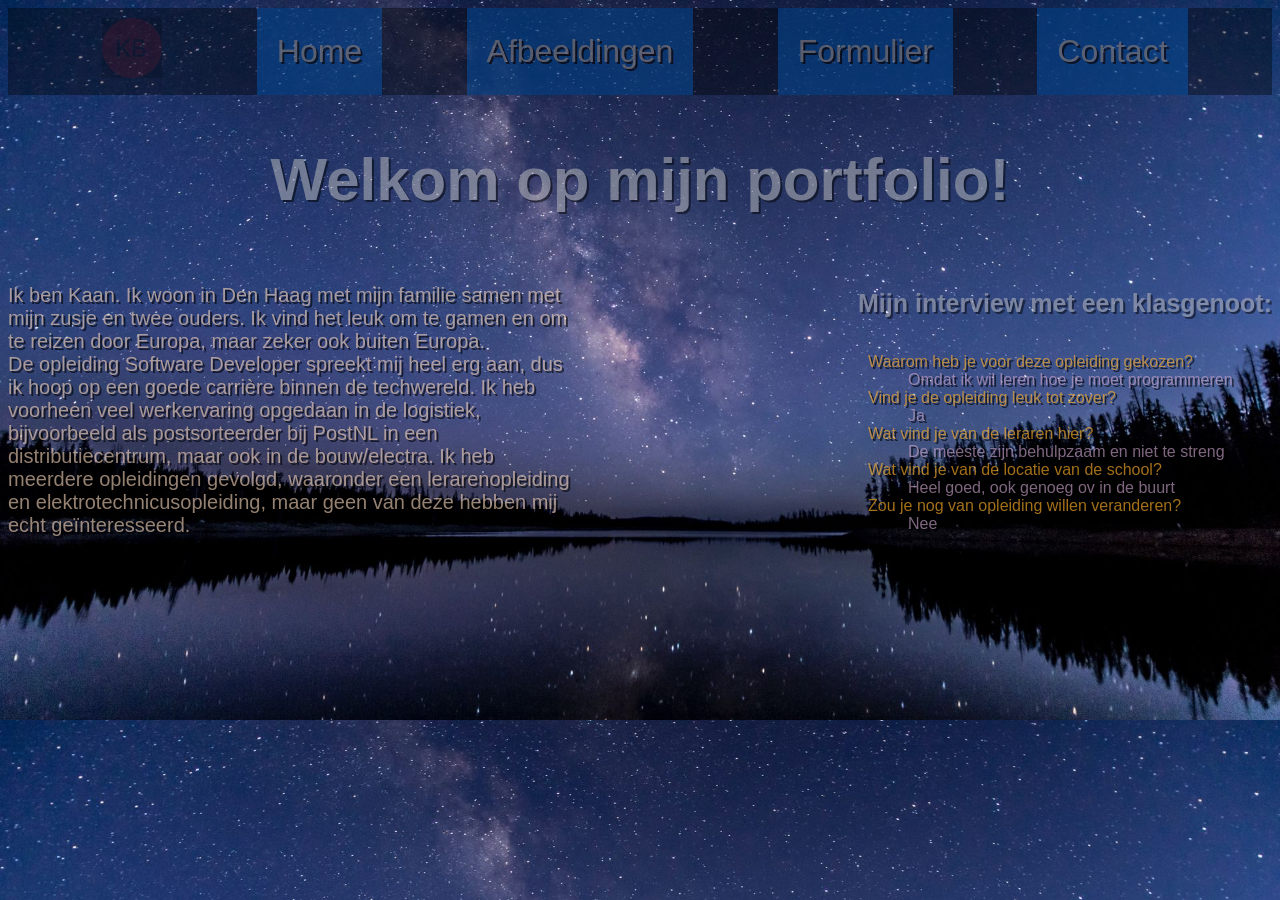
<file: index.html>
<!DOCTYPE html>
<html lang="en">

<head>
    <meta charset="UTF-8">
    <meta name="viewport" content="width=device-width, initial-scale=1.0">
    <link rel="stylesheet" href="style_index.css">
    <title>Portfolio</title>
</head>

<body>
    <header>
        <nav class="nav-container">
            <img src="images/logo.png" alt="Logo van een rode planeet met KB erop">
            <a class="nav-links" href="index.html">Home</a>
            <a class="nav-links" href="images.html">Afbeeldingen</a>
            <a class="nav-links" href="form.html">Formulier</a>
            <a class="nav-links" href="contact.html">Contact</a>
        </nav>
    </header>
    <main>
        <h2>Welkom op mijn portfolio!</h2>
        <section class="section-container">
            <p>
                Ik ben Kaan. Ik woon in Den Haag met
                mijn familie samen met mijn
                zusje en twee ouders. Ik vind het leuk
                om te gamen en om te reizen
                door Europa, maar zeker ook buiten Europa. <br>
                De opleiding Software Developer spreekt mij
                heel erg aan, dus ik hoop op een goede
                carrière binnen de techwereld. Ik heb voorheen
                veel werkervaring opgedaan in de logistiek,
                bijvoorbeeld als postsorteerder bij PostNL in een
                distributiecentrum, maar ook in
                de bouw/electra. Ik heb meerdere opleidingen
                gevolgd, waaronder een lerarenopleiding en
                elektrotechnicusopleiding, maar geen van deze
                hebben mij echt geïnteresseerd.
            </p>
            <div class="interview-container">
                <h3>Mijn interview met een klasgenoot:</h3>
                <dl>
                    <dt>Waarom heb je voor deze opleiding gekozen?</dt>
                    <dd>Omdat ik wil leren hoe je moet programmeren</dd>
                    <dt>Vind je de opleiding leuk tot zover?</dt>
                    <dd>Ja</dd>
                    <dt>Wat vind je van de leraren hier?</dt>
                    <dd>De meeste zijn behulpzaam en niet te streng</dd>
                    <dt>Wat vind je van de locatie van de school?</dt>
                    <dd>Heel goed, ook genoeg ov in de buurt</dd>
                    <dt>Zou je nog van opleiding willen veranderen?</dt>
                    <dd>Nee</dd>
                </dl>
            </div>
        </section>
    </main>
</body>

</html>
</file>
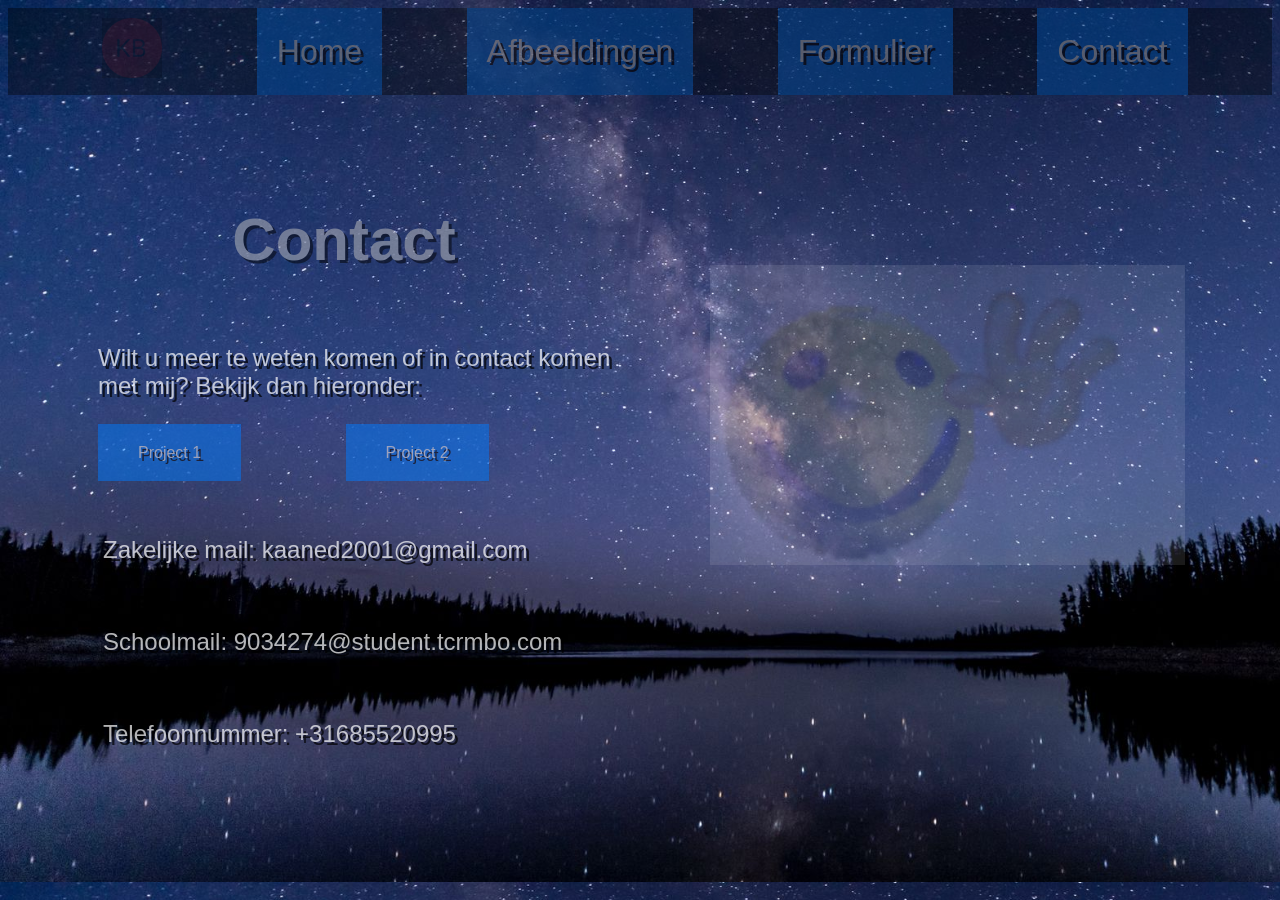
<file: contact.html>
<!DOCTYPE html>
<html lang="en">

<head>
    <meta charset="UTF-8">
    <meta name="viewport" content="width=device-width, initial-scale=1.0">
    <link rel="stylesheet" href="style_contact.css">
    <title>Contact</title>
</head>

<body>
    <header>
        <nav class="nav-container">
            <img class="logo" src="images/logo.png" alt="Logo van een rode planeet met KB erop">
            <a class="nav-links" href="index.html">Home</a>
            <a class="nav-links" href="images.html">Afbeeldingen</a>
            <a class="nav-links" href="form.html">Formulier</a>
            <a class="nav-links" href="contact.html">Contact</a>
        </nav>
        <main>
            <div class="article-aside-container">
                <article>
                    <h1>Contact</h1>
                    <p class="contact-start">Wilt u meer te weten komen of in contact komen met mij? Bekijk dan
                        hieronder:</p>
                    <a class="project-links" href="">Project 1</a>
                    <a class="project-links" href="">Project 2</a>
                    <div class="contact-container">
                        <p>Zakelijke mail: kaaned2001@gmail.com</p>
                        <p>Schoolmail: 9034274@student.tcrmbo.com</p>
                        <p>Telefoonnummer: +31685520995</p>
                    </div>
                </article>
                <aside>
                    <img class="wave-gif" src="images/hi-smiley.gif" alt="Gif van een smiley die zwaait">
                </aside>
            </div>
        </main>
    </header>
</body>

</html>
</file>
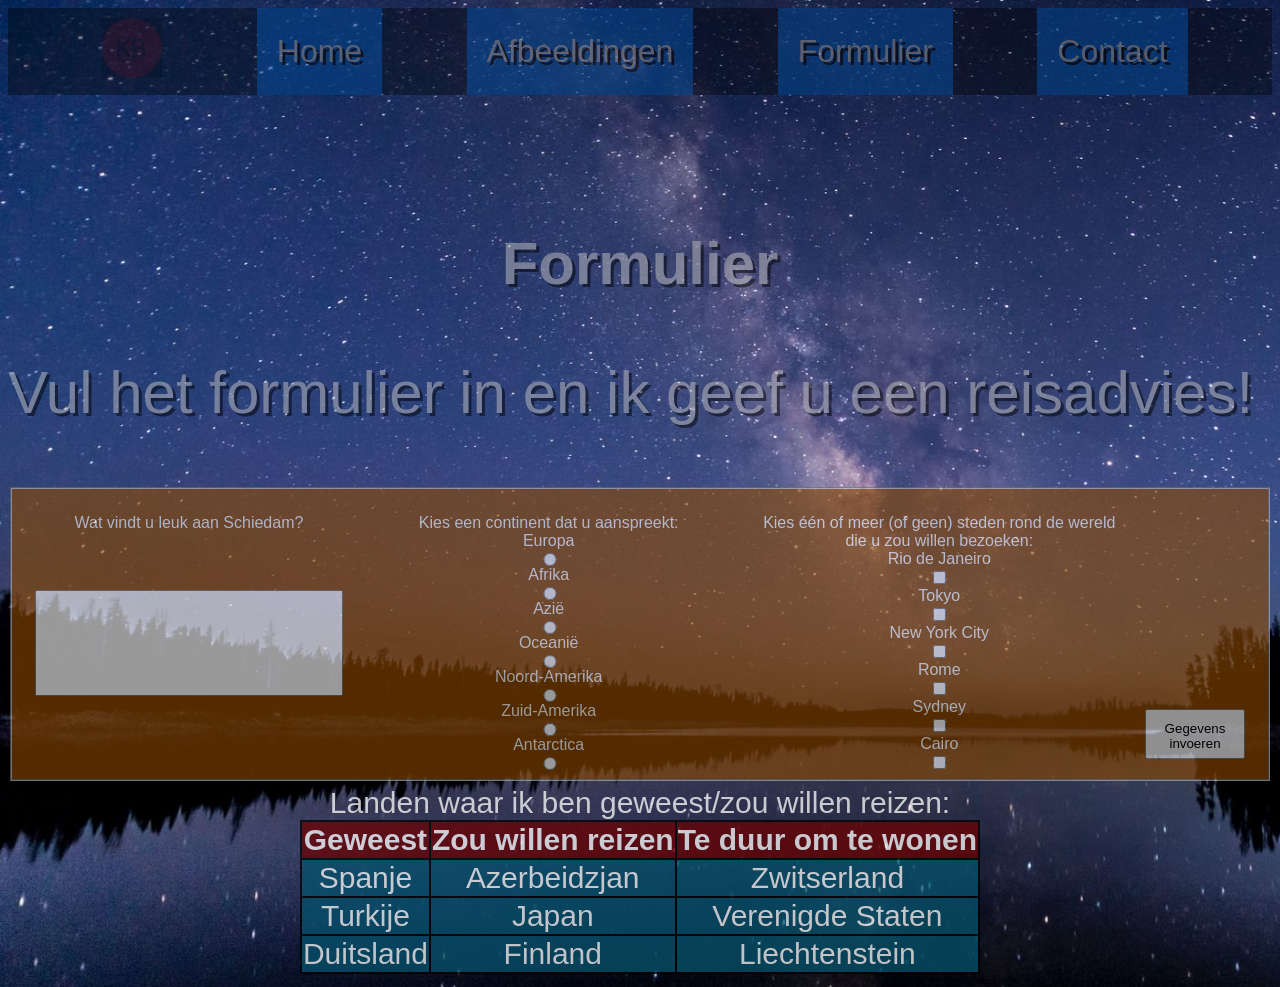
<file: form.html>
<!DOCTYPE html>
<html lang="en">

<head>
    <meta charset="UTF-8">
    <meta name="viewport" content="width=device-width, initial-scale=1.0">
    <link rel="stylesheet" href="style__form.css">
    <script src="script.js" defer></script>
    <title>Formulier</title>
</head>

<body>
    <header>
        <nav class="nav-container">
            <img src="images/logo.png" alt="Logo van een rode planeet met KB erop">
            <a class="nav-links" href="index.html">Home</a>
            <a class="nav-links" href="images.html">Afbeeldingen</a>
            <a class="nav-links" href="form.html">Formulier</a>
            <a class="nav-links" href="contact.html">Contact</a>
        </nav>
    </header>
    <main>
        <img>
        <section>
            <h1>Formulier</h1>
            <p>Vul het formulier in en ik geef u een reisadvies!</p>
            <form>
                <fieldset>
                    <div class="text-container">
                        <label for="text-box">Wat vindt u leuk aan Schiedam?</label>
                        <br>
                        <input class="text" type="text" name="text-box">
                    </div>
                    <div class="continent-container">
                        <label class="continent-label">Kies een continent dat u aanspreekt:</label>
                        <br>
                        <div class="radio-container">
                            <label for="continent">Europa</label>
                            <input type="radio" name="continent" value="www.google.com" class="europe">
                            <label for="continent">Afrika</label>
                            <input type="radio" name="continent" value="www.google.com" class="africa">
                            <label for="continent">Azië</label>
                            <input type="radio" name="continent" value="www.google.com" class="asia">
                            <label for="continent">Oceanië</label>
                            <input type="radio" name="continent" value="www.google.com" class="oceania">
                            <label for="continent">Noord-Amerika</label>
                            <input type="radio" name="continent" value="www.google.com" class="north-america">
                            <label for="continent">Zuid-Amerika</label>
                            <input type="radio" name="continent" value="www.google.com" class="south-america">
                            <label for="continent">Antarctica</label>
                            <input type="radio" name="continent" value="www.google.com" class="antarctica">
                        </div>
                    </div>
                    <div class="capital-container">
                        <label for="capital-cities">Kies één of meer (of geen) steden rond de wereld die u zou willen
                            bezoeken:</label>
                        <label for="city-brazil">Rio de Janeiro</label>
                        <input type="checkbox" name="city-brazil" value="www.google.com" class="rio">
                        <label for="capital-japan">Tokyo</label>
                        <input type="checkbox" name="capital-japan" value="www.google.com" class="tokyo">
                        <label for="city-us">New York City</label>
                        <input type="checkbox" name="city-us" value="www.google.com" class="york">
                        <label for="capital-italy">Rome</label>
                        <input type="checkbox" name="capital-italy" value="www.google.com" class="rome">
                        <label for="city-australia">Sydney</label>
                        <input type="checkbox" name="city-australia" value="www.google.com" class="sydney">
                        <label for="capital-egypt">Cairo</label>
                        <input type="checkbox" name="capital-egypt" value="www.google.com" class="cairo">
                    </div>
                    <button class="submit-button">Gegevens invoeren</button>
                </fieldset>
            </form>
        </section>

        <article>
            <table>
                <caption>Landen waar ik ben geweest/zou willen reizen:</caption>
                <tr class="table-head">
                    <th>Geweest</th>
                    <th>Zou willen reizen</th>
                    <th>Te duur om te wonen</th>
                </tr>
                <tr>
                    <td>Spanje</td>
                    <td>Azerbeidzjan</td>
                    <td>Zwitserland</td>
                </tr>
                <tr>
                    <td>Turkije</td>
                    <td>Japan</td>
                    <td>Verenigde Staten</td>
                </tr>
                <tr>
                    <td>Duitsland</td>
                    <td>Finland</td>
                    <td>Liechtenstein</td>
                </tr>
            </table>
        </article>
    </main>
</body>

</html>
</file>
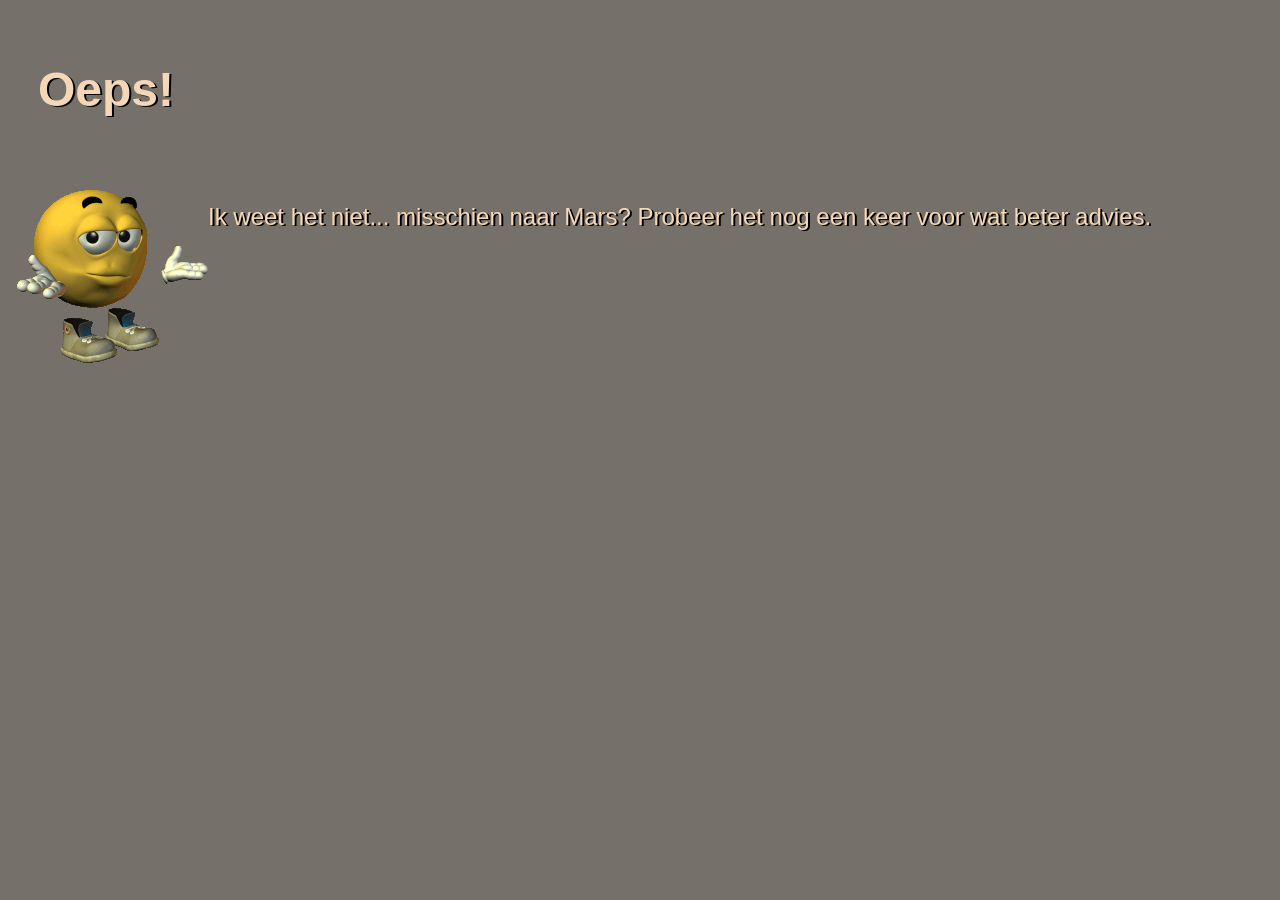
<file: redirections/advice.html>
<!DOCTYPE html>
<html lang="en">

<head>
    <meta charset="UTF-8">
    <meta name="viewport" content="width=device-width, initial-scale=1.0">
    <link rel="stylesheet" href="/css/advice.css">
    <title>Advies</title>
</head>

<body>
    <header>
        <h1>Oeps!</h1>
    </header>
    <main>
        <section>
            <p>Ik weet het niet... misschien naar Mars? Probeer het nog een keer voor wat beter advies.</p>
            <img src="/images/shrug-emoji.gif" alt="een shrug emoji">
        </section>
    </main>
</body>

</html>
</file>
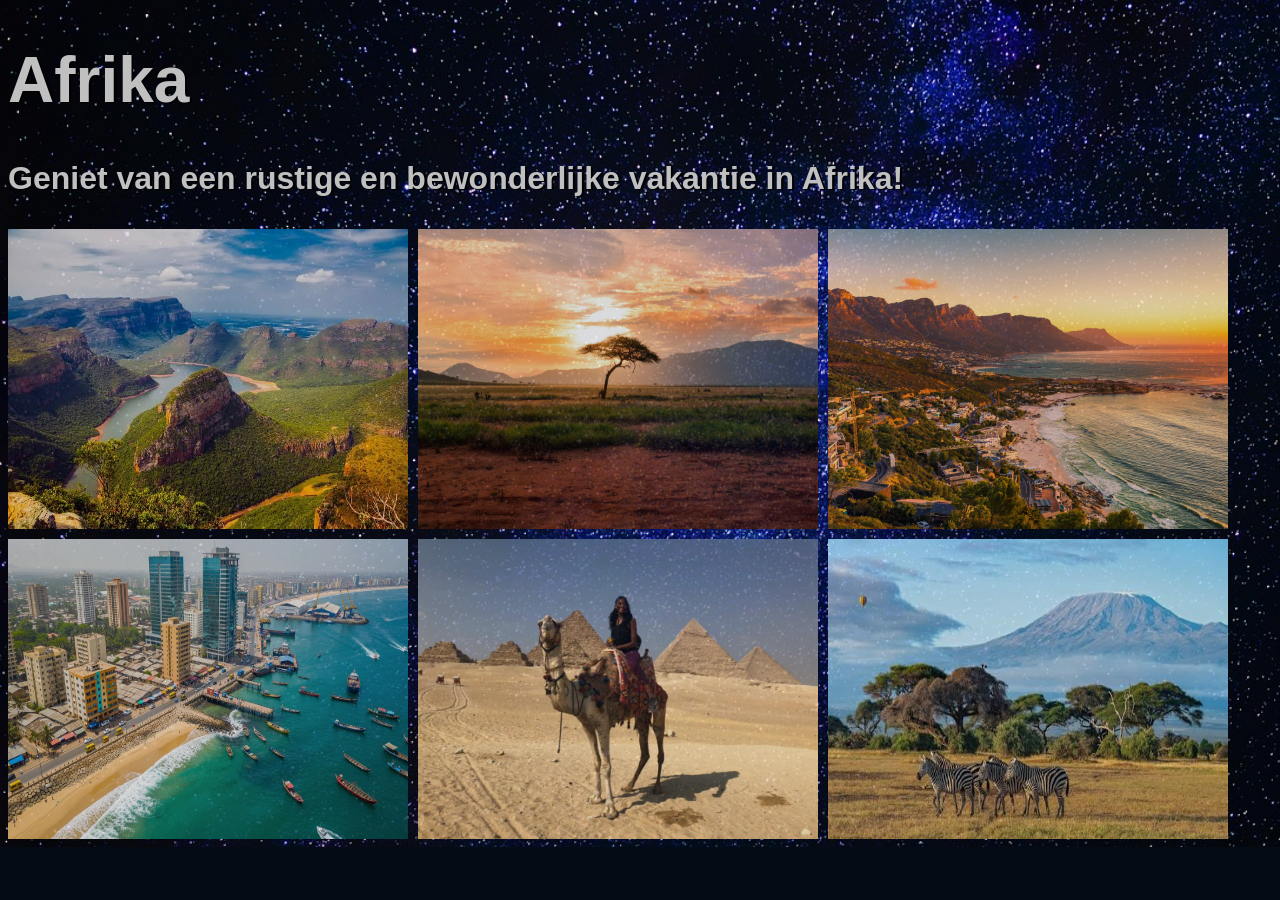
<file: redirections/africa.html>
<!DOCTYPE html>
<html lang="en">

<head>
    <meta charset="UTF-8">
    <meta name="viewport" content="width=device-width, initial-scale=1.0">
    <link rel="stylesheet" href="/css/africa.css">
    <link rel="stylesheet" href="/css/flex_redirect.css">
    <title>Africa</title>
</head>

<body>
    <header>
        <h1>Afrika</h1>
    </header>
    <main>
        <p>Geniet van een rustige en bewonderlijke vakantie in Afrika!</p>
        <section>
            <img src="/images/africa/africa-1.jpg" alt="Foto van gebergte in Afrika">
            <img src="/images/africa/africa-2.jpg" alt="Foto van Afrikaans landschap">
            <img src="/images/africa/africa-3.webp" alt="Foto van een stad aan de kust">
            <img src="/images/africa/africa-4.png" alt="Foto van gebouwen van hoogop">
            <img src="/images/africa/africa-5.webp" alt="Foto van iemand op een cameel met pyramides in de achtergrond">
            <img src="/images/africa/africa-6.jpg" alt="Foto van zebra's met een berg in de achtergrond">
        </section>
    </main>
</body>

</html>
</file>
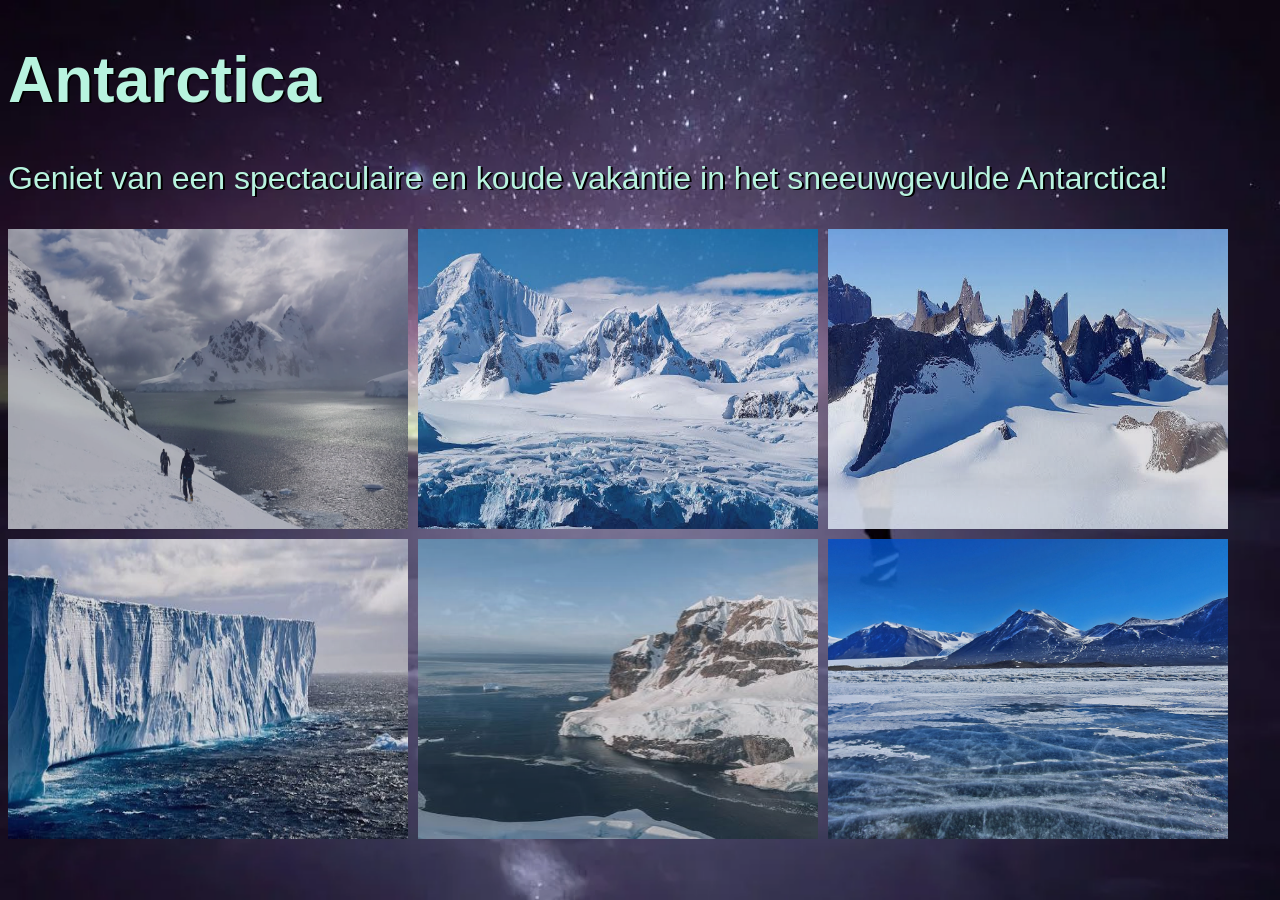
<file: redirections/antarctica.html>
<!DOCTYPE html>
<html lang="en">

<head>
    <meta charset="UTF-8">
    <meta name="viewport" content="width=device-width, initial-scale=1.0">
    <link rel="stylesheet" href="/css/antarctica.css">
    <link rel="stylesheet" href="/css/flex_redirect.css">
    <title>Antarctica</title>
</head>

<body>
    <header>
        <h1>Antarctica</h1>
    </header>
    <main>
        <p>Geniet van een spectaculaire en koude vakantie in het sneeuwgevulde Antarctica!</p>
        <section>
            <img src="/images/antarctica/antarctica-1.webp"
                alt="Foto van 3 personen die langs het water in sneeuwige bergen lopen">
            <img src="/images/antarctica/antarctica-2.jpg" alt="Foto van bergen in Antarctica">
            <img src="/images/antarctica/antarctica-3.jpg" alt="Foto van bergen in Antarctica die heel steil zijn">
            <img src="/images/antarctica/antarctica-4.jpg" alt="Foto van een sneeuwige afgrond langs het water">
            <img src="/images/antarctica/antarctica-5.jpg" alt="Foto van een berg langs het water">
            <img src="/images/antarctica/antarctica-6.jpg"
                alt="Foto van een koude en gladde oppervlakte van ijs met bergen in de achtergrond">
        </section>
    </main>
</body>

</html>
</file>
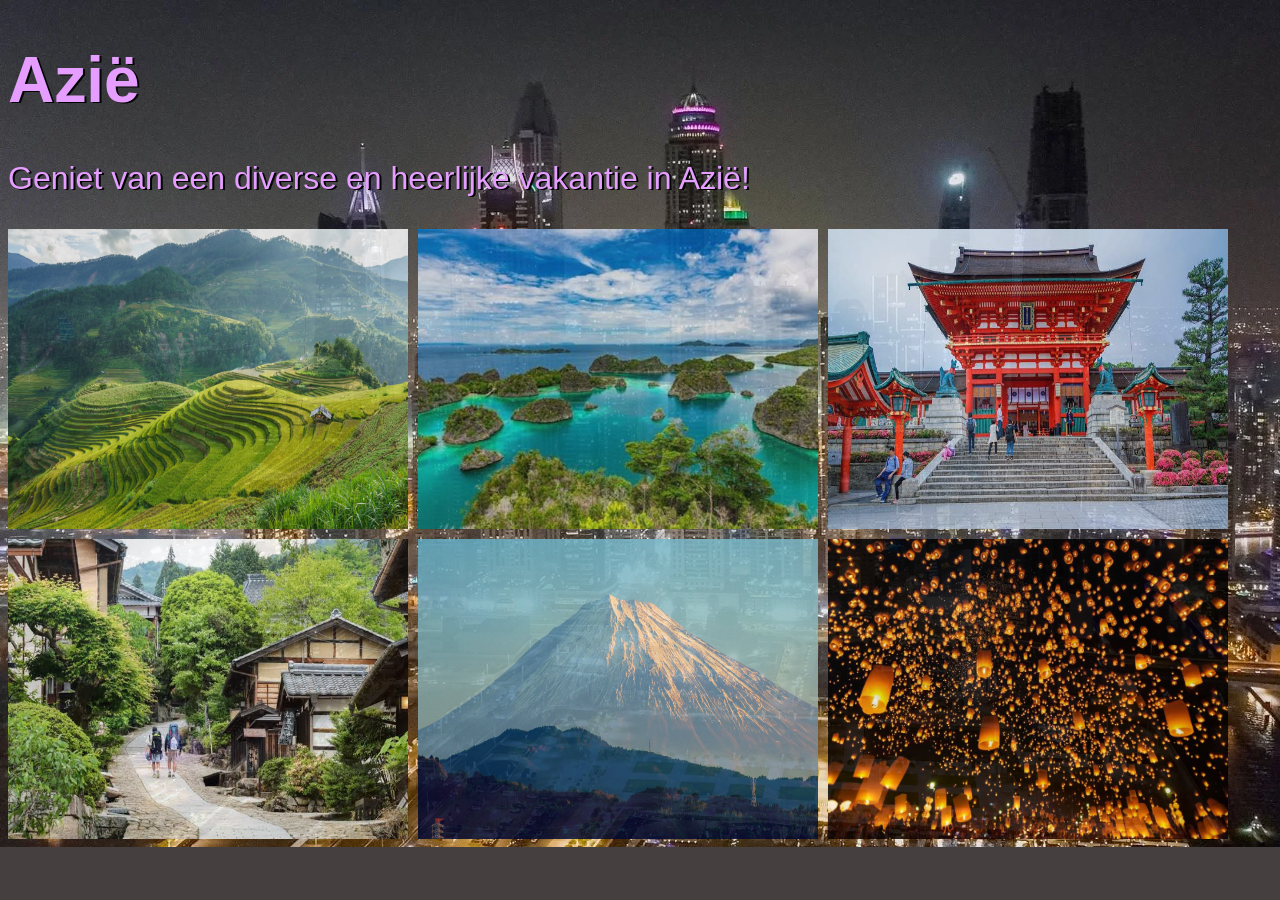
<file: redirections/asia.html>
<!DOCTYPE html>
<html lang="en">

<head>
    <meta charset="UTF-8">
    <meta name="viewport" content="width=device-width, initial-scale=1.0">
    <link rel="stylesheet" href="/css/asia.css">
    <link rel="stylesheet" href="/css/flex_redirect.css">
    <title>Azie</title>
</head>

<body>
    <header>
        <h1>Azië</h1>
    </header>
    <main>
        <p>Geniet van een diverse en heerlijke vakantie in Azië!</p>
        <section>
            <img src="/images/asia/azie-1.webp" alt="Foto van rijstvelden op bergen">
            <img src="/images/asia/azie-2.jpg" alt="Foto van een archipel">
            <img src="/images/asia/azie-3.jpg" alt="Foto van een tempel ">
            <img src="/images/asia/azie-4.jpg" alt="Foto van een kleine dorp met 2 mensen die bergopwaarts lopen">
            <img src="/images/asia/azie-5.jpg" alt="Foto van een berg met een top van sneeuw">
            <img src="/images/asia/azie-6.jpg" alt="Foto van lantaarnen die de lucht in vliegen">
        </section>
    </main>
</body>

</html>
</file>
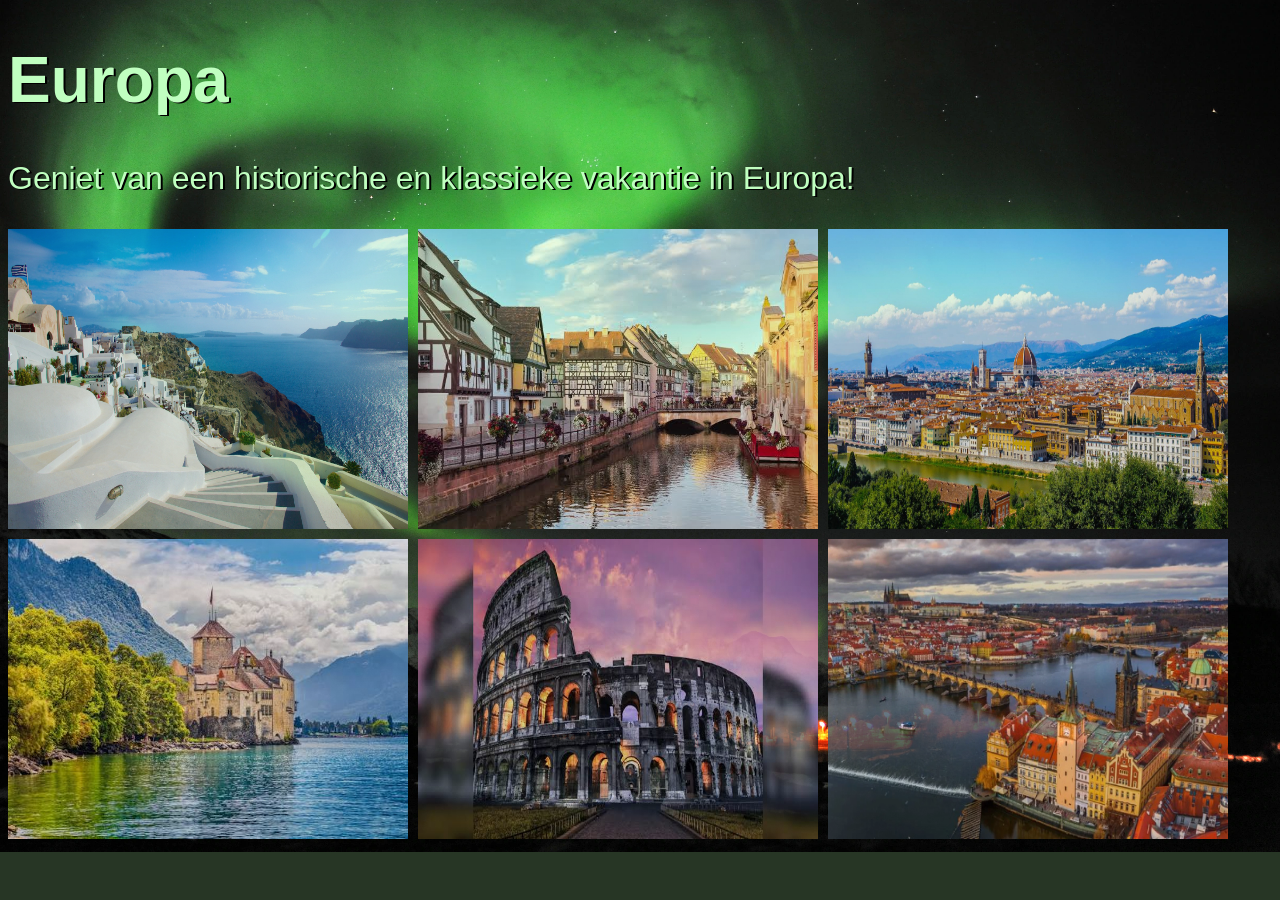
<file: redirections/europe.html>
<!DOCTYPE html>
<html lang="en">

<head>
    <meta charset="UTF-8">
    <meta name="viewport" content="width=device-width, initial-scale=1.0">
    <link rel="stylesheet" href="/css/europe.css">
    <link rel="stylesheet" href="/css/flex_redirect.css">
    <title>Europa</title>
</head>

<body>
    <header>
        <h1>Europa</h1>
    </header>
    <main>
        <p>Geniet van een historische en klassieke vakantie in Europa!</p>
        <section>
            <img src="/images/europe/europa-1.jpg" alt="Foto van een Griekse stad langs het water">
            <img src="/images/europe/europa-2.jpg" alt="Foto van een Duitse dorp met een kanaal">
            <img src="/images/europe/europa-3.jpg" alt="Foto van een Italiaanse stad van bovenaf">
            <img src="/images/europe/europa-4.jpg" alt="Foto van een kasteel langs het water">
            <img src="/images/europe/europa-5.jpg" alt="Foto van de coloseum in Rome">
            <img src="/images/europe/europa-6.webp" alt="Foto van een stad met een brug van bovenaf">
        </section>
    </main>
</body>

</html>
</file>
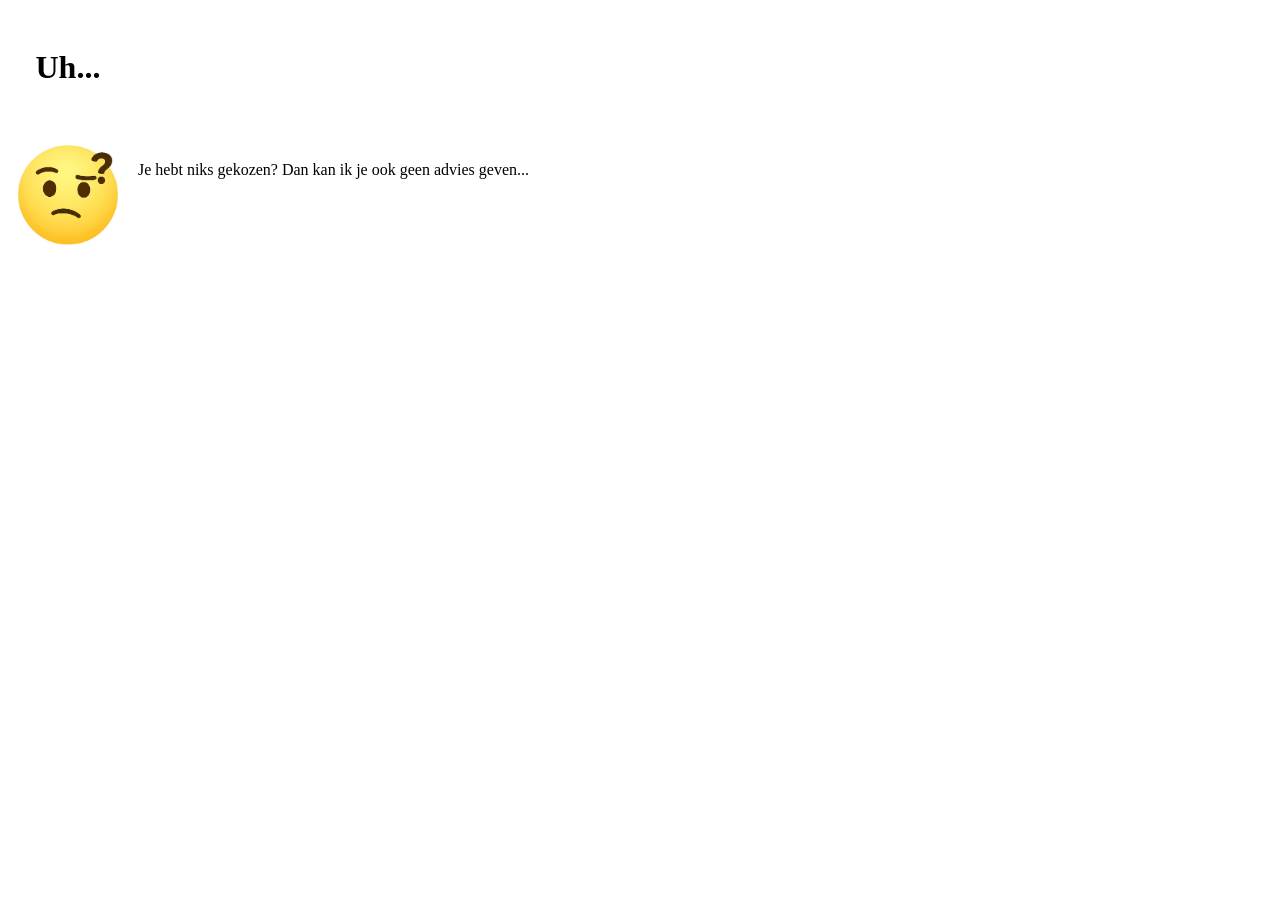
<file: redirections/none.html>
<!DOCTYPE html>
<html lang="en">

<head>
    <meta charset="UTF-8">
    <meta name="viewport" content="width=device-width, initial-scale=1.0">
    <link rel="stylesheet" href="/css/none.css">
    <title>Document</title>
</head>

<body>

    <head>
        <h1>Uh...</h1>
    </head>
    <main>
        <p>Je hebt niks gekozen? Dan kan ik je ook geen advies geven...</p>
        <img src="/images/confused.jpg">
    </main>
</body>

</html>
</file>
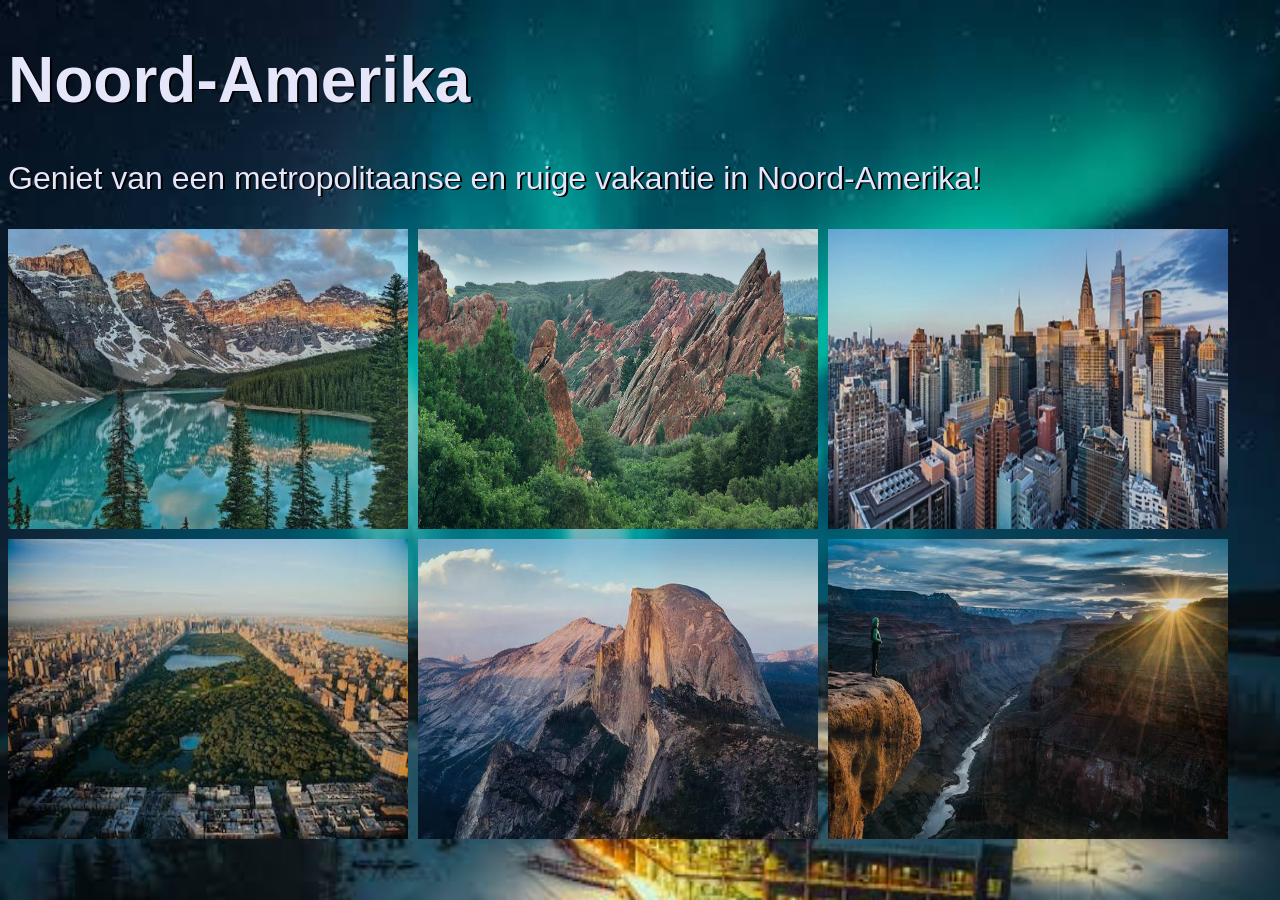
<file: redirections/north_america.html>
<!DOCTYPE html>
<html lang="en">

<head>
    <meta charset="UTF-8">
    <meta name="viewport" content="width=device-width, initial-scale=1.0">
    <link rel="stylesheet" href="/css/north_america.css">
    <link rel="stylesheet" href="/css/flex_redirect.css">
    <title>Noord Amerika</title>
</head>

<body>
    <header>
        <h1>Noord-Amerika</h1>
    </header>
    <main>
        <p>Geniet van een metropolitaanse en ruige vakantie in Noord-Amerika!</p>
        <section>
            <img src="/images/north_america/north-america-1.jpg" alt="Foto van bergen met water">
            <img src="/images/north_america/north-america-2.jpg" alt="Foto van heel scherpe rotsen">
            <img src="/images/north_america/north-america-3.jpg" alt="Foto van gebouwen in New York City">
            <img src="/images/north_america/north-america-4.jpg" alt="Foto van een park in New York City">
            <img src="/images/north_america/north-america-5.jpg" alt="Foto van een gladde berg">
            <img src="/images/north_america/north-america-6.jpg" alt="Foto van een afgrond">
        </section>
    </main>
</body>

</html>
</file>
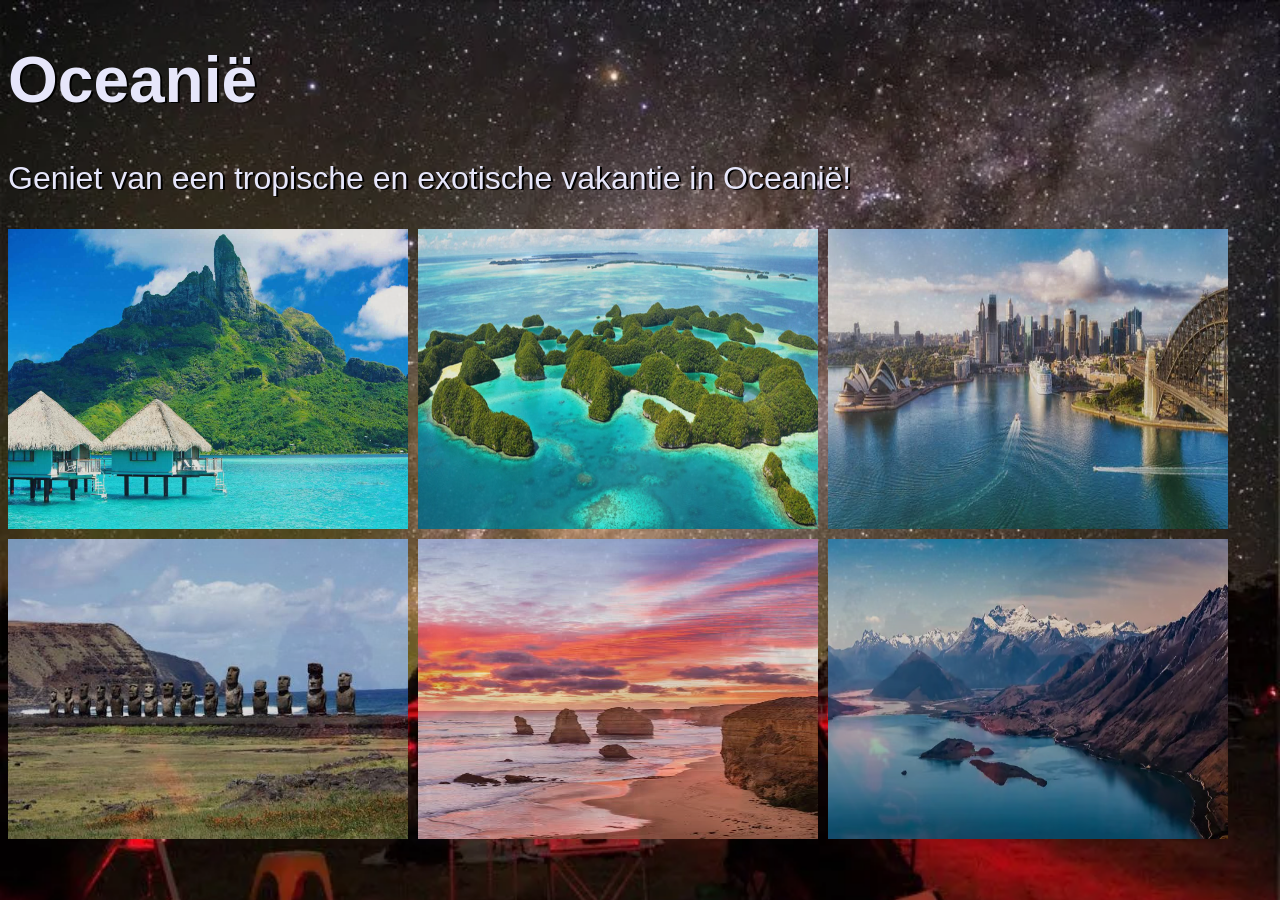
<file: redirections/oceania.html>
<!DOCTYPE html>
<html lang="en">

<head>
    <meta charset="UTF-8">
    <meta name="viewport" content="width=device-width, initial-scale=1.0">
    <link rel="stylesheet" href="/css/oceania.css">
    <link rel="stylesheet" href="/css/flex_redirect.css">
    </style>
    <title>Oceanie</title>
</head>

<body>
    <header>
        <h1>Oceanië</h1>
    </header>
    <main>
        <p>Geniet van een tropische en exotische vakantie in Oceanië!</p>
        <section>
            <img src="/images/oceania/oceania-1.jpg" alt="Foto van 2 huizen op ondiep water naast een eiland">
            <img src="/images/oceania/oceania-2.jpg" alt="Foto van een archipel">
            <img src="/images/oceania/oceania-3.jpg" alt="Foto van een stad met grote gebouwen">
            <img src="/images/oceania/oceania-4.jpg" alt="Foto van Moai standbeelden naast elkaar">
            <img src="/images/oceania/oceania-5.jpg" alt="Foto van zonsondergang langs de kust">
            <img src="/images/oceania/oceania-6.avif" alt="Foto van bergen met sneeuwige toppen">
        </section>
    </main>
</body>

</html>
</file>
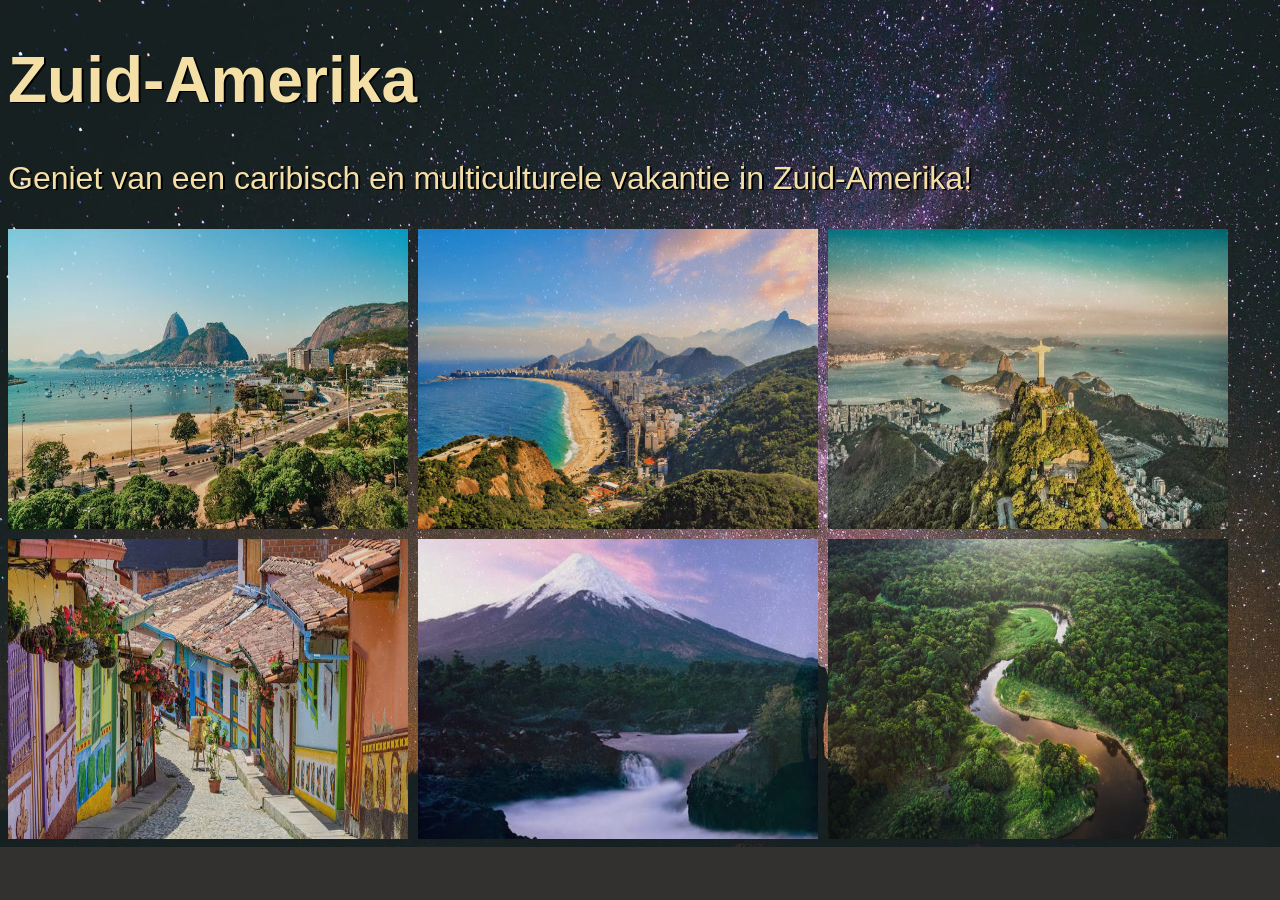
<file: redirections/south_america.html>
<!DOCTYPE html>
<html lang="en">

<head>
    <meta charset="UTF-8">
    <meta name="viewport" content="width=device-width, initial-scale=1.0">
    <link rel="stylesheet" href="/css/south_america.css">
    <link rel="stylesheet" href="/css/flex_redirect.css">
    <title>Zuid Amerika</title>
</head>

<body>
    <header>
        <h1>Zuid-Amerika</h1>
    </header>
    <main>
        <p>Geniet van een caribisch en multiculturele vakantie in Zuid-Amerika!</p>
        <section>
            <img src="/images/south_america/south-america-1.jpg" alt="Foto van een stad langs de kust met bergen">
            <img src="/images/south_america/south-america-2.avif"
                alt="Foto van een dichtbevolkte stad langs de kust met bergen">
            <img src="/images/south_america/south-america-3.jpg" alt="Foto van Cristo Redentor in Brazilie">
            <img src="/images/south_america/south-america-4.jpg"
                alt="Foto van een smalle straat met huizen links en rechts">
            <img src="/images/south_america/south-america-5.jpg" alt="Foto van een berg met sneeuw op de top">
            <img src="/images/south_america/south-america-6.jpg" alt="Foto van een rivier door een dicht bos">
        </section>
    </main>
</body>

</html>
</file>
<file: style_index.css>
* {
    color: white;
    font-family: 'Franklin Gothic Medium', 'Arial Narrow', Arial, sans-serif;
}

body {
    background-image: url(images/nacht.jpg);
    background-size: cover;
}

.nav-container,
.section-container {
    display: flex;
    flex-direction: row;
}

.nav-container {
    justify-content: space-evenly;
    font-size: xx-large;
    background-color: rgba(0, 0, 0, 0.39);
}

.section-container {
    justify-content: space-between;
}

img {
    height: 60px;
    margin: 10px;
    opacity: 15%;
}

h3,
h2 {
    text-align: center;
}

h3,
h2,
p,
a,
dt,
dd {
    text-shadow: 2px 2px black;
}

h2 {
    color: silver;
    font-size: 60px;
    opacity: 50%;
}

a {
    padding: 25px 20px;
    background-color: #007bff;
    opacity: 30%;
    text-decoration: none;
}


p {
    font-size: 20px;
    color: rgb(241, 209, 182);
    width: 45%;
    opacity: 62%;
}

dl {
    padding: 10px 10px;
    margin: 5px 0;
    opacity: 80%;
}

dt {
    color: #ffb028;
    opacity: 80%;
}

dd {
    color: #C8A2C8;
    opacity: 80%;
}

h3 {
    color: silver;
    font-size: 25px;
    opacity: 50%;
}
</file>
<file: style_contact.css>
* {
    color: white;
    font-family: 'Franklin Gothic Medium', 'Arial Narrow', Arial, sans-serif;
}

body {
    background-image: url(images/nacht.jpg);
    background-size: cover;
    text-shadow: 3px 3px black;
}

.nav-links,
.project-links {
    text-decoration: none;
}

.nav-links {
    padding: 25px 20px;
    background-color: #007bff;
    opacity: 30%;
    text-decoration: none;
}

.project-links {
    background-color: #007bff;
    padding: 20px 40px;
    margin: 50px;
    opacity: 50%;
}

.nav-container {
    display: flex;
    flex-direction: row;
    justify-content: space-evenly;
    font-size: xx-large;
    background-color: rgba(0, 0, 0, 0.39);
}

.logo {
    height: 60px;
    margin: 10px;
    opacity: 15%;
}

h1 {
    text-align: center;
    color: silver;
    font-size: 60px;
    opacity: 50%;

}

p {
    font-size: 1.5em;
    padding: 20px;
    opacity: 70%;
}

.article-aside-container {
    display: grid;
    grid-template-columns: 50% 50%;
    padding: 50px 40px;
    margin: 10px 0;
}

.wave-gif {
    height: 300px;
    opacity: 10%;
    padding: 100px 40px;
    margin: 10px 30px;
}

.contact-container {
    padding: 20px 25px;
    margin: 10px;
}

.contact-start {
    margin-left: 30px;
}
</file>
<file: style__form.css>
* {
    color: white;
    font-family: 'Franklin Gothic Medium', 'Arial Narrow', Arial, sans-serif;
}

body {
    background-image: url(images/nacht.jpg);
    background-size: cover;
}

.nav-container,
fieldset,
.text-container,
.radio-container,
.capital-container,
article {
    display: flex;
}

h1,
a,
p {
    text-shadow: 3px 3px black;
}

.nav-container,
fieldset {
    flex-direction: row;
}

h1,
.text-container,
.continent-container,
.radio-container,
.capital-container,
table {
    text-align: center;
}

.text-container,
.radio-container,
.capital-container {
    flex-direction: column;
}

th,
td {
    border: 2px solid black;
}

.continent-container,
.capital-container {
    width: 30%;
    padding: 20px 10px;
}

.nav-container {
    justify-content: space-evenly;
    font-size: xx-large;
    background-color: rgba(0, 0, 0, 0.39);
}

img {
    height: 60px;
    margin: 10px;
    opacity: 15%;
}

h1,
p {
    color: silver;
    font-size: 60px;
    opacity: 50%;
}

a {
    padding: 25px 20px;
    background-color: #007bff;
    opacity: 30%;
    text-decoration: none;
}

fieldset {
    height: 275px;
    opacity: 60%;
    background-color: #8d4900;
    justify-content: space-evenly;
}

.text-container {
    padding: 20px 10px;
    align-items: center;
    gap: 20px;
}

.text {
    color: black;
    height: 100px;
    width: 300px;
    font-size: larger;
}

table {
    border-collapse: collapse;
    font-size: 30px;
    padding: 10px 10px;
    margin: 5px 0;
    opacity: 75%
}

article {
    justify-content: center;
}

.table-head {
    background-color: rgb(105, 1, 1);
}

td {
    background-color: rgb(5, 83, 109);
}

button {
    height: 50px;
    width: 100px;
    color: black;
    padding: 10px;
    margin: 10px;
    align-self: flex-end;
}
</file>
<file: css/advice.css>
body {
    font-size: 1.5em;
    background-color: rgb(118, 112, 106);
    color: rgb(243, 215, 182);
    text-shadow: 2px 1px black;
    font-family: 'Segoe UI', Tahoma, Geneva, Verdana, sans-serif;
}

section {
    display: flex;
    flex-direction: row-reverse;
    justify-content: left;
}

h1 {
    padding: 30px;
}
</file>
<file: css/africa.css>
body {
    background-image: url(/images/africa/starry-sky.jpg);
    background-size: cover;
    background-repeat: no-repeat;
    background-color: #040b14;
    color: silver;
    font-size: 2em;
    font-weight: 900;
    text-shadow: 2px 1px black;
    font-family: 'Segoe UI', Tahoma, Geneva, Verdana, sans-serif;
}
</file>
<file: css/flex_redirect.css>
img {
    width: 400px;
    height: 300px;
    opacity: 85%;
}

section {
    display: flex;
    flex-flow: row wrap;
    gap: 10px;
}
</file>
<file: css/antarctica.css>
body {
    background-image: url(/images/antarctica/antarctica-background.webp);
    background-size: cover;
    background-repeat: no-repeat;
    background-color: #4b3c61;
    color: rgb(184, 243, 223);
    font-size: 2em;
    text-align: start;
    text-shadow: 2px 1px black;
    font-family: 'Segoe UI', Tahoma, Geneva, Verdana, sans-serif;
}
</file>
<file: css/asia.css>
body {
    background-image: url(/images/asia/asia-background.webp);
    background-size: cover;
    background-repeat: no-repeat;
    background-color: #45403f;
    color: rgb(229, 158, 255);
    font-size: 2em;
    font-family: 'Segoe UI', Tahoma, Geneva, Verdana, sans-serif;
    text-shadow: 2px 1px black;
}
</file>
<file: css/europe.css>
body {
    background-image: url(/images/europe/europe-background.webp);
    background-size: cover;
    background-repeat: no-repeat;
    background-color: #273625;
    color: rgb(192, 255, 192);
    font-size: 2em;
    text-shadow: 2px 1px black;
    font-family: 'Segoe UI', Tahoma, Geneva, Verdana, sans-serif;
}
</file>
<file: css/none.css>
img {
    height: 100px;
}

main {
    display: flex;
    flex-flow: row-reverse nowrap;
    justify-content: start;
}

img, p {
    padding: 10px;
}

h1 {
    padding: 27.5px;
}
</file>
<file: css/north_america.css>
body {
    background-image: url(/images/north_america/north-america-background.jpg);
    background-size: cover;
    background-repeat: no-repeat;
    background-color: #103649;
    color: lavender;
    text-shadow: 2px 1px black;
    font-size: 2em;
    font-family: 'Segoe UI', Tahoma, Geneva, Verdana, sans-serif;
}
</file>
<file: css/oceania.css>
body {
    background-image: url(/images/oceania/oceania-background.webp);
    background-size: cover;
    background-repeat: no-repeat;
    background-color: #5a4d46;
    color: lavender;
    text-shadow: 2px 1px black;
    font-size: 2em;
    font-family: 'Segoe UI', Tahoma, Geneva, Verdana, sans-serif;
}
</file>
<file: css/south_america.css>
body {
    background-image: url(/images/south_america/south-america-background.webp);
    background-size: cover;
    background-repeat: no-repeat;
    background-color: #32312f;
    color: rgb(244, 224, 167);
    text-shadow: 2px 1px black;
    font-size: 2em;
    font-family: 'Segoe UI', Tahoma, Geneva, Verdana, sans-serif;
}
</file>
